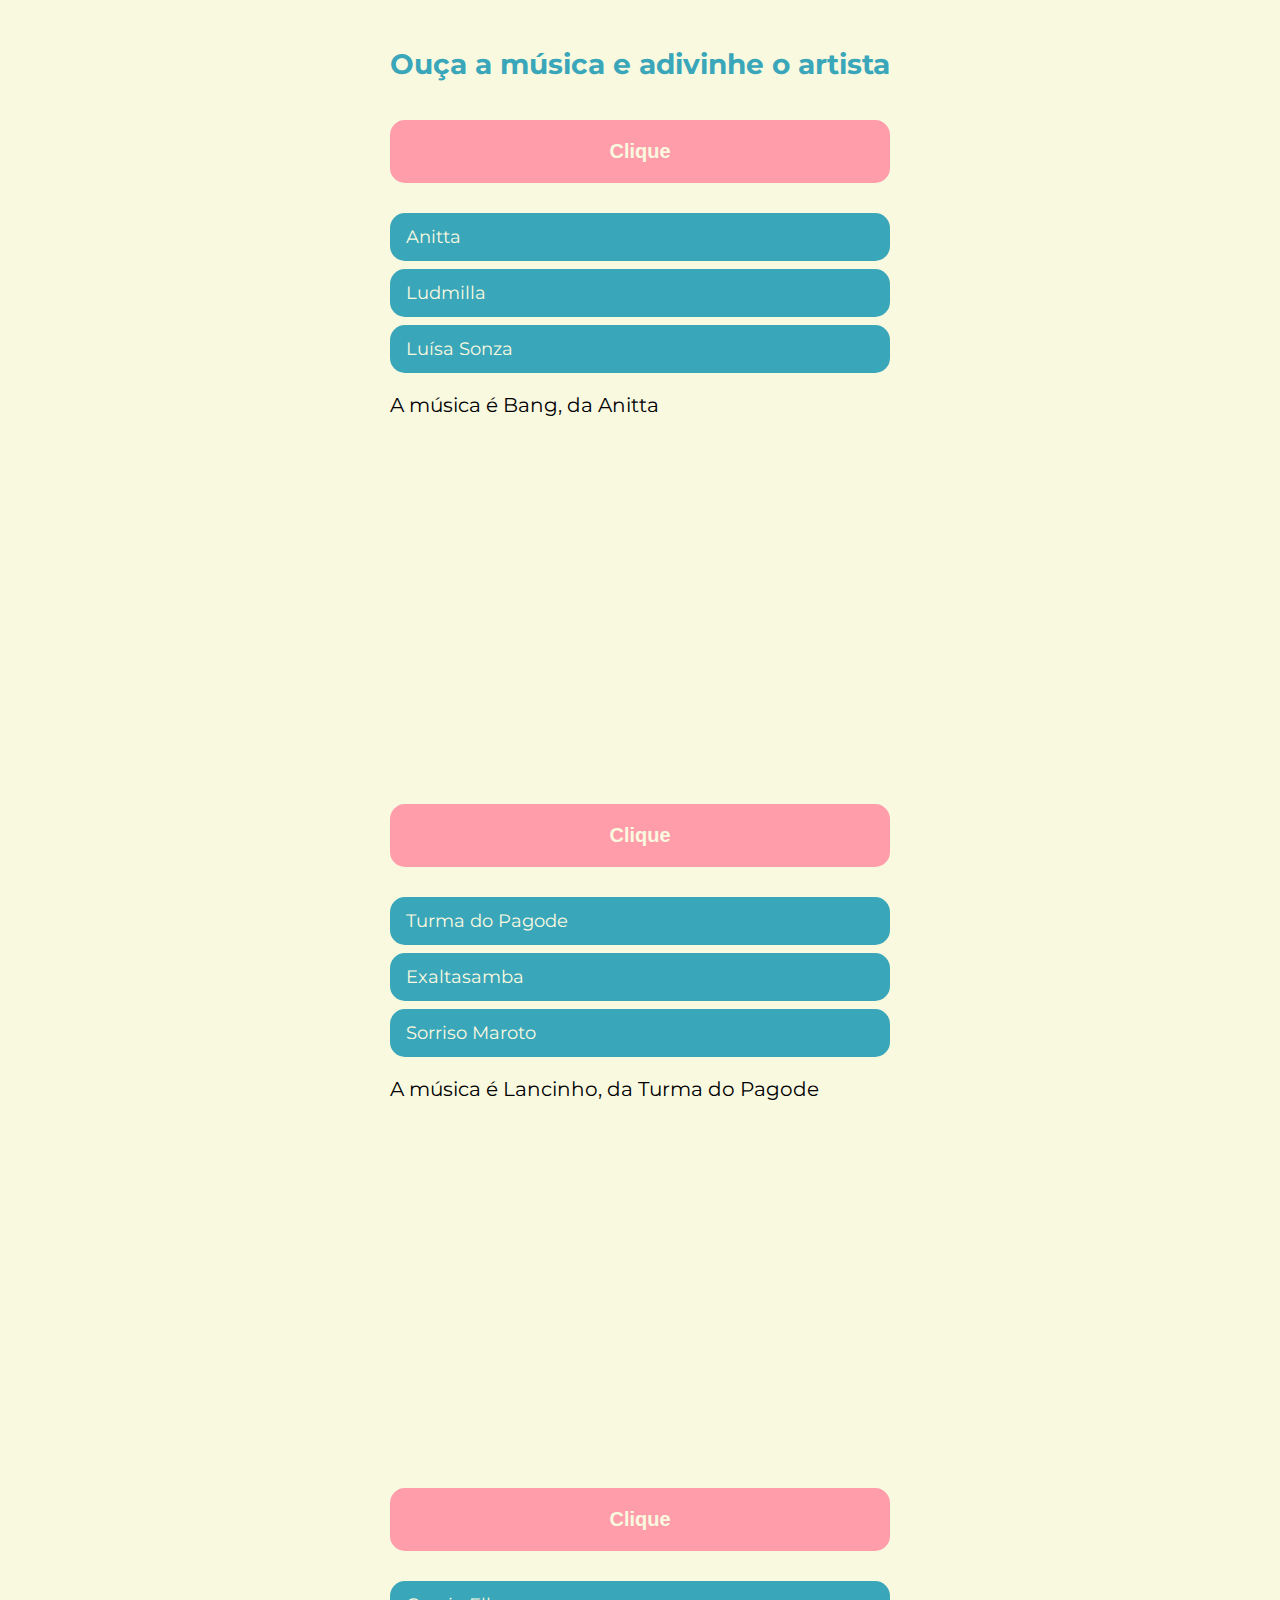
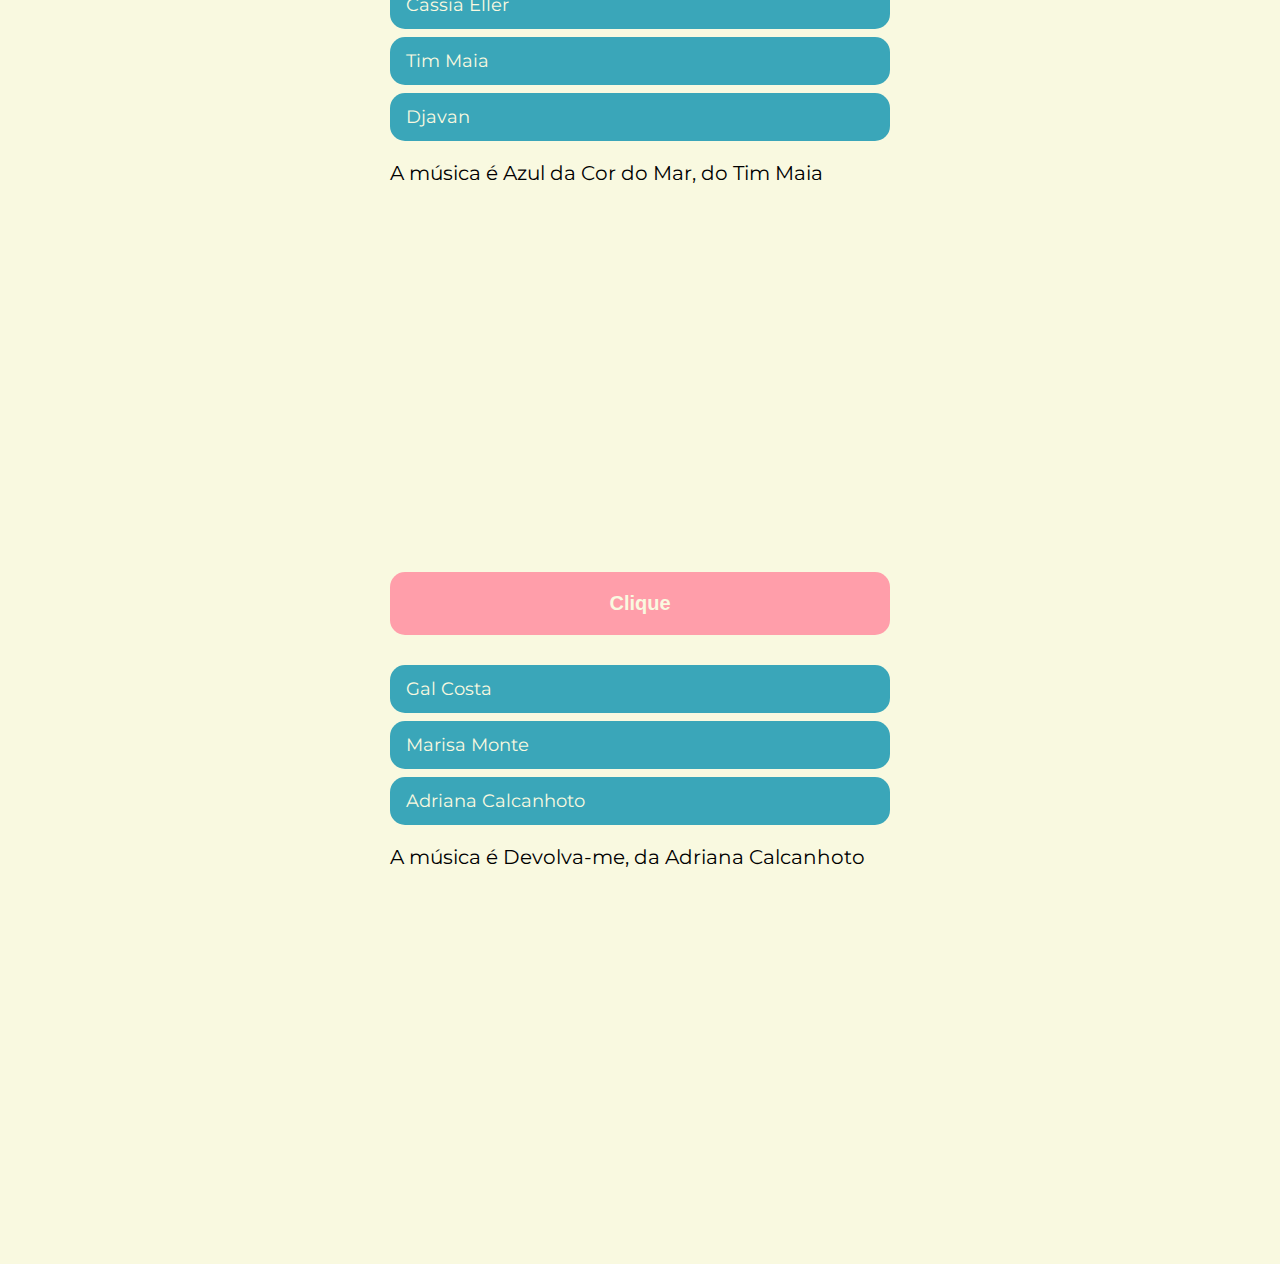
<file: projeto2.html>
<!DOCTYPE html>
<html>
<head>
  <title>Adivinhe o artista</title>
  <link rel="stylesheet" href="projeto2.css">
  <link href="https://fonts.googleapis.com/css2?family=Montserrat:ital,wght@0,100..900;1,100..900&display=swap" rel="stylesheet">
  <meta name="viewport" content="width=device-width, initial-scale=1">
</head>
<body>
  <h1> Ouça a música e adivinhe o artista</h1>

  <section class="audio">
    <button class="botao tecla_bang">Clique</button>
  </section>
  <audio src="sounds/bang.wav" id="som_tecla_bang"></audio>

  <section class="quiz">
    <ol>
      <li class="correto">Anitta</li>
      <li>Ludmilla</li>
      <li>Luísa Sonza</li>
    </ol>
    <div class="resposta">
      <p class="resultado"></p>
      <p>A música é Bang, da Anitta</p>
      <iframe style="border-radius:12px" src="https://open.spotify.com/embed/track/1Cml3fnCNLZUC1EEtkcgVb?utm_source=generator&theme=0" width="100%" height="352" frameBorder="0" allowfullscreen="" allow="autoplay; clipboard-write; encrypted-media; fullscreen; picture-in-picture" loading="lazy"></iframe>
  </section>

  <section class="audio">
    <button class="botao tecla_lancinho">Clique</button>  
  </section>
  <audio src="sounds/Lancinho.wav" id="som_tecla_lancinho"></audio>

  <section class="quiz">
    <ol>
      <li class="correto">Turma do Pagode</li>
      <li>Exaltasamba</li>
      <li>Sorriso Maroto</li>
    </ol>
    <div class="resposta">
      <p class="resultado"></p>
      <p>A música é Lancinho, da Turma do Pagode</p>
      <iframe style="border-radius:12px" src="https://open.spotify.com/embed/track/6CeeLpwJUYA4b0xL7eSvzn?utm_source=generator&theme=0" width="100%" height="352" frameBorder="0" allowfullscreen="" allow="autoplay; clipboard-write; encrypted-media; fullscreen; picture-in-picture" loading="lazy"></iframe>
    </div>
  </section>

  <section class="audio">
    <button class="botao tecla_azul_mar">Clique</button>
  </section>
  <audio src="sounds/azul_cor_mar.wav" id="som_tecla_azul_mar"></audio>

  <section class="quiz">
    <ol>
      <li>Cassia Eller</li>
      <li class="correto">Tim Maia</li>
      <li>Djavan</li>
    </ol>
    <div class="resposta">
      <p class="resultado"></p>
      <p> A música é Azul da Cor do Mar, do Tim Maia</p>
      <iframe style="border-radius:12px" src="https://open.spotify.com/embed/track/6vgKWE1KV4E7p1Dv75z0kL?utm_source=generator&theme=0" width="100%" height="352" frameBorder="0" allowfullscreen="" allow="autoplay; clipboard-write; encrypted-media; fullscreen; picture-in-picture" loading="lazy"></iframe>
    </div>
  </section>

  <section class="audio">
    <button class="botao tecla_devolva">Clique</button>
  </section>
  <audio src="sounds/devolva.wav" id="som_tecla_devolva"></audio>

  <section class="quiz">
    <ol>
      <li>Gal Costa</li>
      <li>Marisa Monte</li>
      <li class="correto">Adriana Calcanhoto</li>
    </ol>
    <div class="resposta">
      <p class="resultado"></p>
      <p>A música é Devolva-me, da Adriana Calcanhoto</p>
      <iframe style="border-radius:12px" src="https://open.spotify.com/embed/track/5sz2LrG6jY6u7U0g2k7kws?utm_source=generator&theme=0" width="100%" height="352" frameBorder="0" allowfullscreen="" allow="autoplay; clipboard-write; encrypted-media; fullscreen; picture-in-picture" loading="lazy"></iframe>
    </div>
  </section>

  <script src="projeto2.js"></script>

</body>
</html>
</file>
<file: projeto2.css>
head {
  width: 120px;
  height: 100%;
  background: #F9F9E0;
  z-index: 10;
  top: 10;
  padding: 15px 0;
}

body {
  font-family: 'Montserrat', sans-serif;
  font-size: 20px;
  background-color: #F9F9E0;
  height: 100%;
  margin: 20;
  padding: 20;
  display: flex;
  flex-direction: column;
  align-items: center;
  transition: 0.3s ease-in-out all;
}

.quiz {
  width: 500px;
  justify-content: center;
  padding: 10px;
}

.quiz.inactive li {
  pointer-events: none;
}

h1 {
  font-size: 28px;
  padding: 20px;
  color: #3AA6B9;
}

h2 {
  font-size: 18px;
}

.audio{
  height: 100%;
  margin: 10;
  padding: 10;
  display: flex;
  flex-direction: column;
  align-items: center;
}

.botao {
  font-size: 20px;
  border-radius: 15px;
  border: 0px;
  z-index: auto;
  display: flex;
  padding-bottom: 40px;
  justify-content: center;
  width: 500px;
  color: #F9F9E0;
  font-weight: 700;
  background-color: #FF9EAA;
  text-decoration: none;
  padding: 20px;
}

.botao:hover{
	color: #fff;
  border-radius: 15px;
	background-color: #FFD0D0;
	font-weight: 700;
	text-decoration: none;
	transition: .3s ease-in-out all;
}


ol {
  padding: 0;
}

li {
  padding-left: 16px;
  border-radius: 15px; 
  display: flex;
  align-items: center;
  color: #F9F9E0;
  background: #3AA6B9;
  margin-bottom: 8px;
  height: 48px;
  list-style-type: none;
  font-size: 18px;
}


li:hover {
  color: #ffffff;
	border-color: #33186B;
	background-color: #FFD0D0;
	font-weight: 700;
	text-decoration: none;
	z-index: -1;
  transform-origin: bottom left;
  transition: transform .3s ease;
  cursor: pointer;
}


li.clicked {
  background: #E76F51;;
  color: #fff;
}

li.clicked.correct {
  background: #36BA98;
  color: #fff;
}


.result {
  font-weight: bold;
}

.answer {
  display: none
}
.frame{
  display: none
}
</file>
